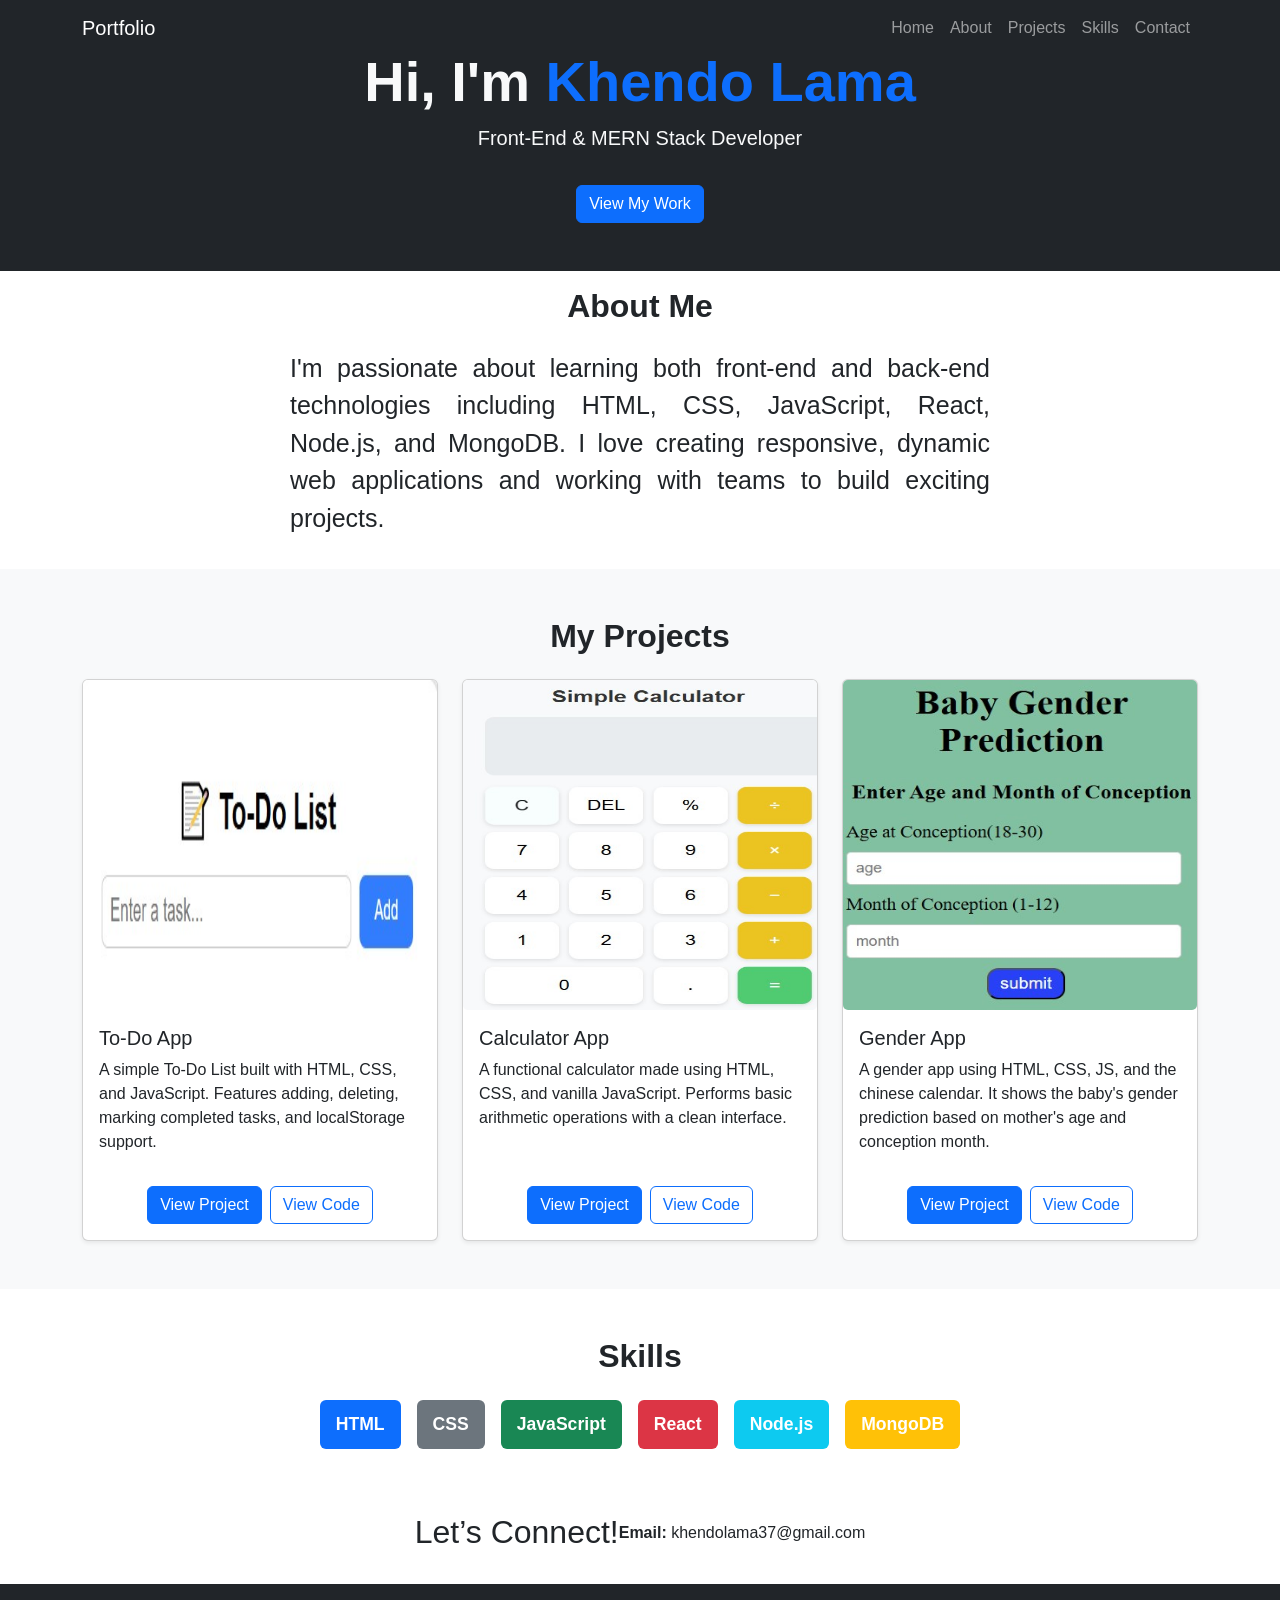
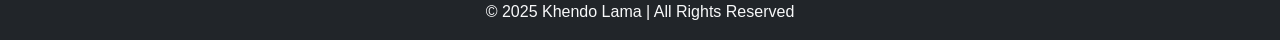
<file: index.html>
<!DOCTYPE html>
<html lang="en">
<head>
  <meta charset="UTF-8">
  <meta name="viewport" content="width=device-width, initial-scale=1.0">
  <title>Khendo Omo Lama | Portfolio</title>

  <link href="https://cdn.jsdelivr.net/npm/bootstrap@5.3.3/dist/css/bootstrap.min.css" rel="stylesheet">
  <link rel="stylesheet" href="style.css">
</head>
<body>
  <!-- NAVBAR -->
  <nav class="navbar navbar-expand-lg navbar-dark bg-dark fixed-top">
    <div class="container">
      <a class="navbar-brand" href="#home">Portfolio</a>
      <button class="navbar-toggler" type="button" data-bs-toggle="collapse" data-bs-target="#navbarNav">
        <span class="navbar-toggler-icon"></span>
      </button>
      <div class="collapse navbar-collapse" id="navbarNav">
        <ul class="navbar-nav ms-auto">
          <li class="nav-item"><a class="nav-link" href="#home">Home</a></li>
          <li class="nav-item"><a class="nav-link" href="#about">About</a></li>
          <li class="nav-item"><a class="nav-link" href="#projects">Projects</a></li>
          <li class="nav-item"><a class="nav-link" href="#skills">Skills</a></li>
          <li class="nav-item"><a class="nav-link" href="#contact">Contact</a></li>
        </ul>
      </div>
    </div>
  </nav>

  <!-- HOME SECTION -->
  <section id="home" class="py-5 text-center text-light bg-dark">
    <div class="container">
      <h1 class="display-4 fw-bold">Hi, I'm <span class="text-primary">Khendo Lama</span></h1>
      <p class="lead">Front-End & MERN Stack Developer</p>
      <a href="#projects" class="btn btn-primary mt-3">View My Work</a>
    </div>
  </section>

  <!-- ABOUT SECTION -->
  <section id="about" class="py-3">
    <div class="container text-center">
      <h2 class="fw-bold mb-4">About Me</h2>
      <p class="lead mx-auto" style="max-width: 700px;">
        I'm passionate about learning both front-end and back-end technologies including HTML, CSS, JavaScript, React, Node.js, and MongoDB. I love creating responsive, dynamic web applications and working with teams to build exciting projects.
      </p>
    </div>
  </section>

  <!-- PROJECTS SECTION -->
  <section id="projects" class="py-5 bg-light">
    <div class="container">
      <h2 class="text-center mb-4">My Projects</h2>
      <div class="row row-cols-1 row-cols-md-3 g-4">

        <!-- To-Do App -->
        <div class="col">
          <div class="card shadow-sm h-100 project-card">
            <img src="images/todo.jpg" class="card-img-top project-img" alt="To-Do App">
            <div class="card-body d-flex flex-column">
              <h5 class="card-title">To-Do App</h5>
              <p class="card-text flex-grow-1">
                A simple To-Do List built with HTML, CSS, and JavaScript. Features adding, deleting, marking completed tasks, and localStorage support.
              </p>

              <!-- BUTTONS HERE -->
              <div class="mt-auto text-center d-flex justify-content-center gap-2">
                <a href="https://khendolama.github.io/todo-app/" class="btn btn-primary mt-3" target="_blank">View Project</a>
                <a href="https://github.com/Khendolama/todo-app "class="btn btn-outline-primary mt-3" target="_blank">View Code</a>
              </div>
            </div>
          </div>
        </div>

        <!-- Calculator App -->
        <div class="col">
          <div class="card shadow-sm h-100 project-card">
            <img src="images/calculator.jpg" class="card-img-top project-img" alt="Calculator App">
            <div class="card-body d-flex flex-column">
              <h5 class="card-title">Calculator App</h5>
              <p class="card-text flex-grow-1">
                A functional calculator made using HTML, CSS, and vanilla JavaScript. Performs basic arithmetic operations with a clean interface.
              </p>

              <!-- BUTTONS HERE -->
              <div class="mt-auto text-center d-flex justify-content-center gap-2">
                <a href="https://khendolama.github.io/calculator-app/" class="btn btn-primary mt-3" target="_blank">View Project</a>
                <a href="https://github.com/Khendolama/calculator-app" class="btn btn-outline-primary mt-3" target="_blank">View Code</a>
              </div>
            </div>
          </div>
        </div>

        <!-- Gender App -->
        <div class="col">
          <div class="card shadow-sm h-100 project-card">
            <img src="images/babyGender.jpg" class="card-img-top project-img" alt="Gender App">
            <div class="card-body d-flex flex-column">
              <h5 class="card-title">Gender App</h5>
              <p class="card-text flex-grow-1">
                A gender app using HTML, CSS, JS, and the chinese calendar. It shows the baby's gender prediction based on mother's age and conception month.
              </p>

              <!-- BUTTONS HERE -->
              <div class="mt-auto text-center d-flex justify-content-center gap-2">
                <a href="https://khendolama.github.io/gender-app/" class="btn btn-primary mt-3" target="_blank">View Project</a>
                <a href="https://github.com/Khendolama/gender-prediction-app" class="btn btn-outline-primary mt-3" target="_blank">View Code</a>
              </div>
            </div>
          </div>
        </div>
      </div>
    </div>
  </section>

  <!-- SKILLS SECTION -->
  <section id="skills" class="py-5 text-center">
    <div class="container">
      <h2 class="fw-bold mb-4">Skills</h2>
      <div class="d-flex flex-wrap justify-content-center gap-3">
        <span class="badge bg-primary p-3">HTML</span>
        <span class="badge bg-secondary p-3">CSS</span>
        <span class="badge bg-success p-3">JavaScript</span>
        <span class="badge bg-danger p-3">React</span>
        <span class="badge bg-info p-3">Node.js</span>
        <span class="badge bg-warning p-3">MongoDB</span>
      </div>
    </div>
  </section>

  <!-- CONTACT SECTION -->
  <section id="contact" class="text-center p-3">
    <h2 class="mb-3">Let’s Connect!</h2>
    <p><strong>Email:</strong> khendolama37@gmail.com</p>
  </section>

  <!-- FOOTER SECTION -->
  <footer class="bg-dark text-light text-center py-3">
    <p class="mb-0">&copy; 2025 Khendo Lama | All Rights Reserved</p>
  </footer>

  <script src="https://cdn.jsdelivr.net/npm/bootstrap@5.3.3/dist/js/bootstrap.bundle.min.js"></script>
  <script src="script.js"></script>
</body>
</html>
</file>
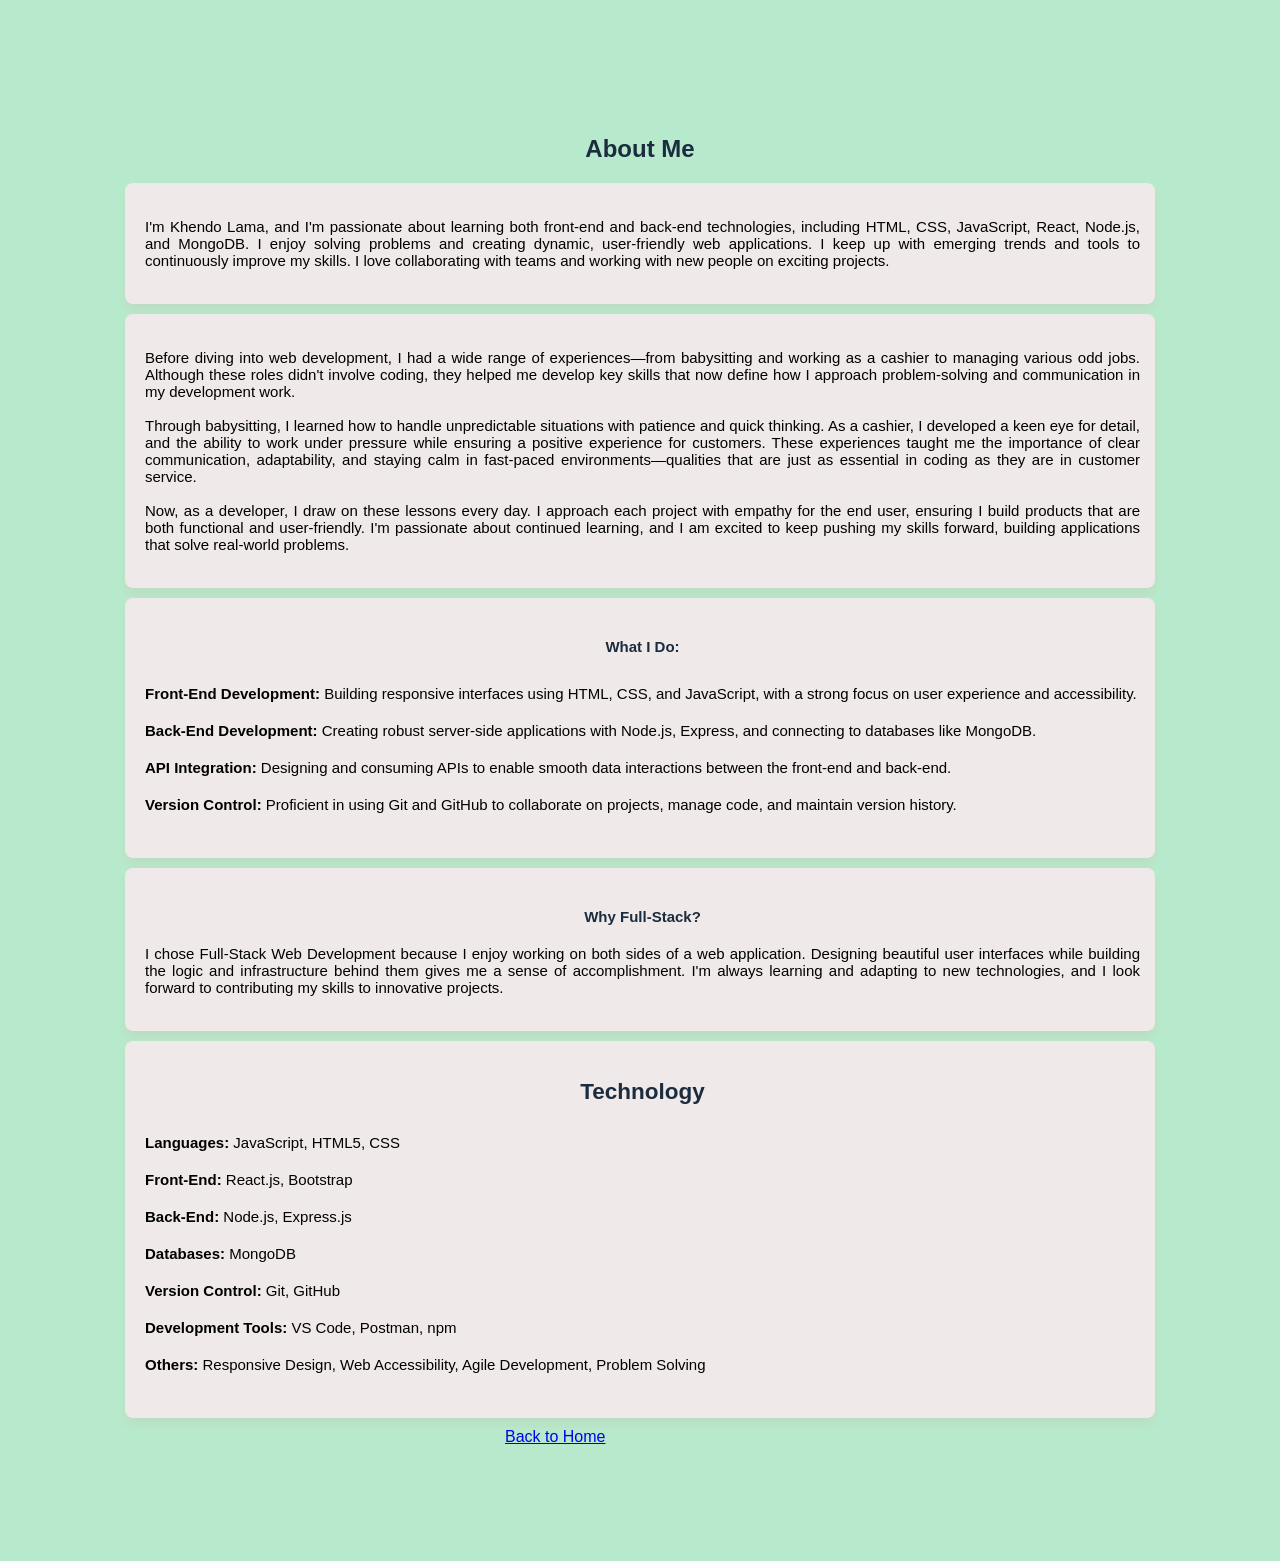
<file: about.html>
<!DOCTYPE html>
<html lang="en">
<head>
    <meta charset="UTF-8">
    <meta name="viewport" content="width=device-width, initial-scale=1.0">
    <title>About</title>
    <style>
        body {
            background-color: rgb(183, 234, 204);
            font-family: Arial, sans-serif;
            margin: 15px;
            padding: 100px;
        
        }
        h2, h4 {
            color: #1b2c3e;
            text-align: center;
        }
        section {
            font-size: 15px;
            margin: 10px;
            padding: 20px;
            padding-right: 15px;
            background-color: rgb(240, 233, 233);
            border-radius: 8px;
            box-shadow: 0 7px 8px rgba(237, 114, 114, 0.1);
            text-align: justify;
           
        }
        ul {
            list-style: none;
            padding-left: 0;
        }
        ul li {
            margin: 10px 0;
            text-align: left;
            display: inline-block;
            width: 100%;
        }
        a {
            margin-left: 390px;
        }
        a:hover {
            background-color: #d2dae2;
        }
    </style>
</head>
<body>
    <h2>About Me</h2>
    <section>
        <p>
            I'm Khendo Lama, and I'm passionate about learning both front-end and back-end technologies, including HTML, CSS, JavaScript, React, Node.js, and MongoDB. I enjoy solving problems and creating dynamic, user-friendly web applications. I keep up with emerging trends and tools to continuously improve my skills. I love collaborating with teams and working with new people on exciting projects.
        </p>
    </section>
    <section>
         <p>
            Before diving into web development, I had a wide range of experiences—from babysitting and working as a cashier to managing various odd jobs. Although these roles didn't involve coding, they helped me develop key skills that now define how I approach problem-solving and communication in my development work.
            <br><br>
            Through babysitting, I learned how to handle unpredictable situations with patience and quick thinking. As a cashier, I developed a keen eye for detail, and the ability to work under pressure while ensuring a positive experience for customers. These experiences taught me the importance of clear communication, adaptability, and staying calm in fast-paced environments—qualities that are just as essential in coding as they are in customer service.
            <br><br>
            Now, as a developer, I draw on these lessons every day. I approach each project with empathy for the end user, ensuring I build products that are both functional and user-friendly. I'm passionate about continued learning, and I am excited to keep pushing my skills forward, building applications that solve real-world problems.
        </p>
    </section>

    <section>
        <h4>What I Do:</h4>
        <ul>
            <li><strong>Front-End Development:</strong> Building responsive interfaces using HTML, CSS, and JavaScript, with a strong focus on user experience and accessibility.</li>
            <li><strong>Back-End Development:</strong> Creating robust server-side applications with Node.js, Express, and connecting to databases like MongoDB.</li>
            <li><strong>API Integration:</strong> Designing and consuming APIs to enable smooth data interactions between the front-end and back-end.</li>
            <li><strong>Version Control:</strong> Proficient in using Git and GitHub to collaborate on projects, manage code, and maintain version history.</li>
        </ul>
    </section>

    <section>
        <h4>Why Full-Stack?</h4>
        <p>
            I chose Full-Stack Web Development because I enjoy working on both sides of a web application. Designing beautiful user interfaces while building the logic and infrastructure behind them gives me a sense of accomplishment. I'm always learning and adapting to new technologies, and I look forward to contributing my skills to innovative projects.
        </p>
    </section>

    <section>
        <h2>Technology</h2>
        <ul>
            <li><strong>Languages:</strong> JavaScript, HTML5, CSS</li>
            <li><strong>Front-End:</strong> React.js, Bootstrap</li>
            <li><strong>Back-End:</strong> Node.js, Express.js</li>
            <li><strong>Databases:</strong> MongoDB</li>
            <li><strong>Version Control:</strong> Git, GitHub</li>
            <li><strong>Development Tools:</strong> VS Code, Postman, npm</li>
            <li><strong>Others:</strong> Responsive Design, Web Accessibility, Agile Development, Problem Solving</li>
        </ul>
    </section>
    <a href="index.html">Back to Home</a>
</body>
</html>
</file>
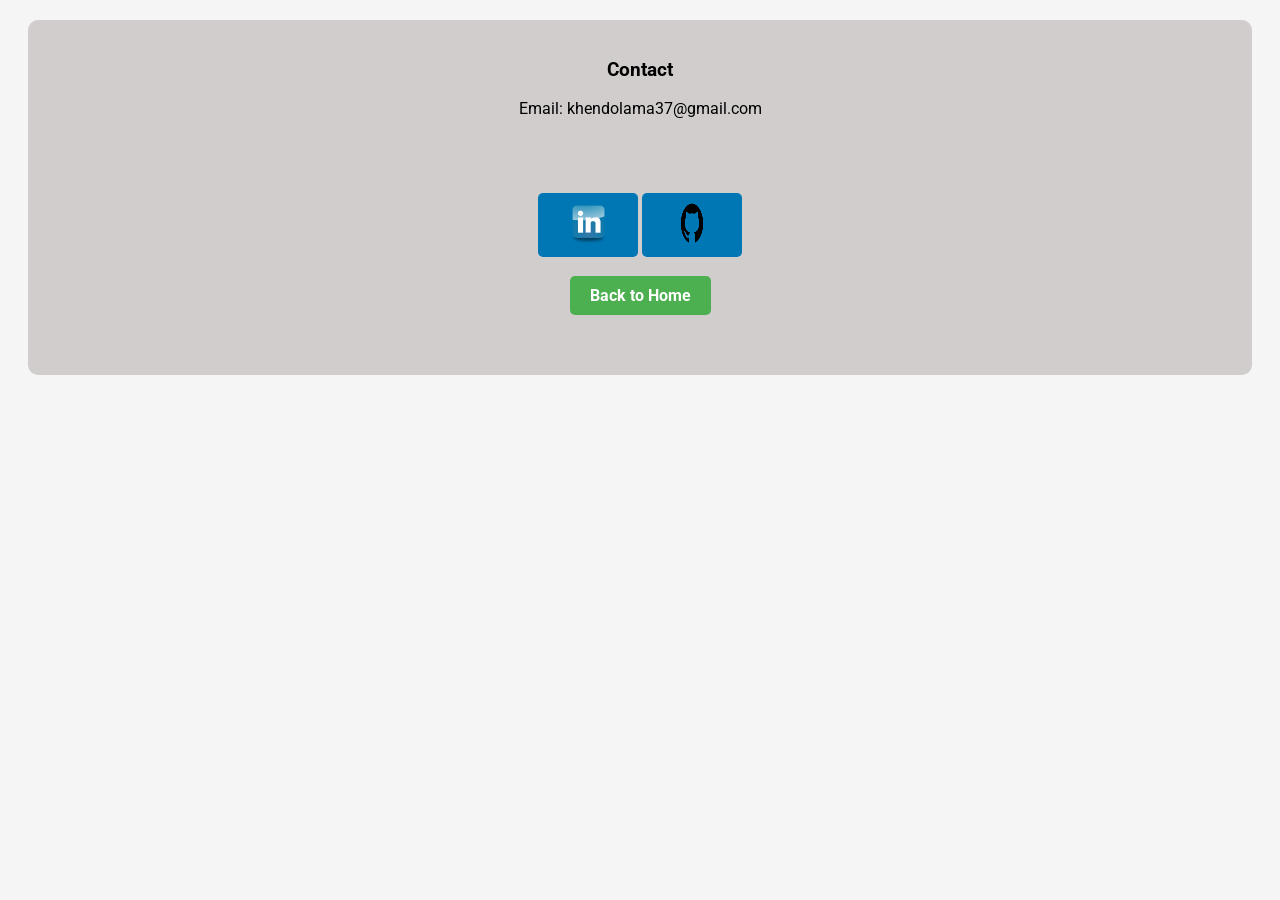
<file: contact.html>
<!DOCTYPE html>
<html lang="en">
<head>
    <meta charset="UTF-8">
    <meta name="viewport" content="width=device-width, initial-scale=1.0">
    <title>Contact</title>
    <link href="https://fonts.googleapis.com/css2?family=Roboto:wght@400;700&display=swap" rel="stylesheet">
    <style>
        body {
            background-color: whitesmoke;
            font-family: 'Roboto', sans-serif;
        }
        div {
            background-color: #d2cdcd;
            text-align: center;
            padding: 20px;
            margin: 20px;
            border-radius: 10px;
        }
        a {
            color: #0077b5;
            text-decoration: none;
            font-weight: bold;
        }
        a:hover {
            color: #005f8a;
        }
        .sidebar img {
            width: 40px;
            height: 40px;
            margin: 0 10px;
            transition: transform 0.3s ease;
        }
        .social-icons a:hover img {
            transform: scale(1.2);
        }
        .sidebar a {
            display: inline-block;
            padding: 10px 20px;
            background-color: #0077b5;
            color: white;
            border-radius: 5px;
            transition: background-color 0.3s ease;
        }
        .sidebar a:hover {
            background-color: #005f8a;
        }
        @media (max-width: 600px) {
            .sidebar img {
                width: 30px;
                height: 30px;
            }
        }
        .sidebar a.back-home {
            display: inline-block;
            padding: 10px 20px;
            background-color: #4CAF50;
            color: white;
            border-radius: 5px;
            font-weight: bold;
        }
        .sidebar a.back-home:hover {
            background-color: #45a049;
        }
    </style>
</head>
<body>
    <div>
        <h3>Contact</h3>
        <p>Email: khendolama37@gmail.com</p>
        <br>
        <div class="sidebar">
            <a href="https://www.linkedin.com/in/khendo-lama-884a002aa/" title="Visit my LinkedIn">
               <img src="images/linkdin.png" alt="LinkedIn Icon"/>
            </a>
            <a href="https://github.com/Khendolama" title="Visit my GitHub">
               <img src="images/GitHub.png" alt="GitHub Icon"/>
            </a>
            <br><br>
            <a href="index.html" class="back-home">Back to Home</a>
        </div>
    </div>
</body>
</html>
</file>
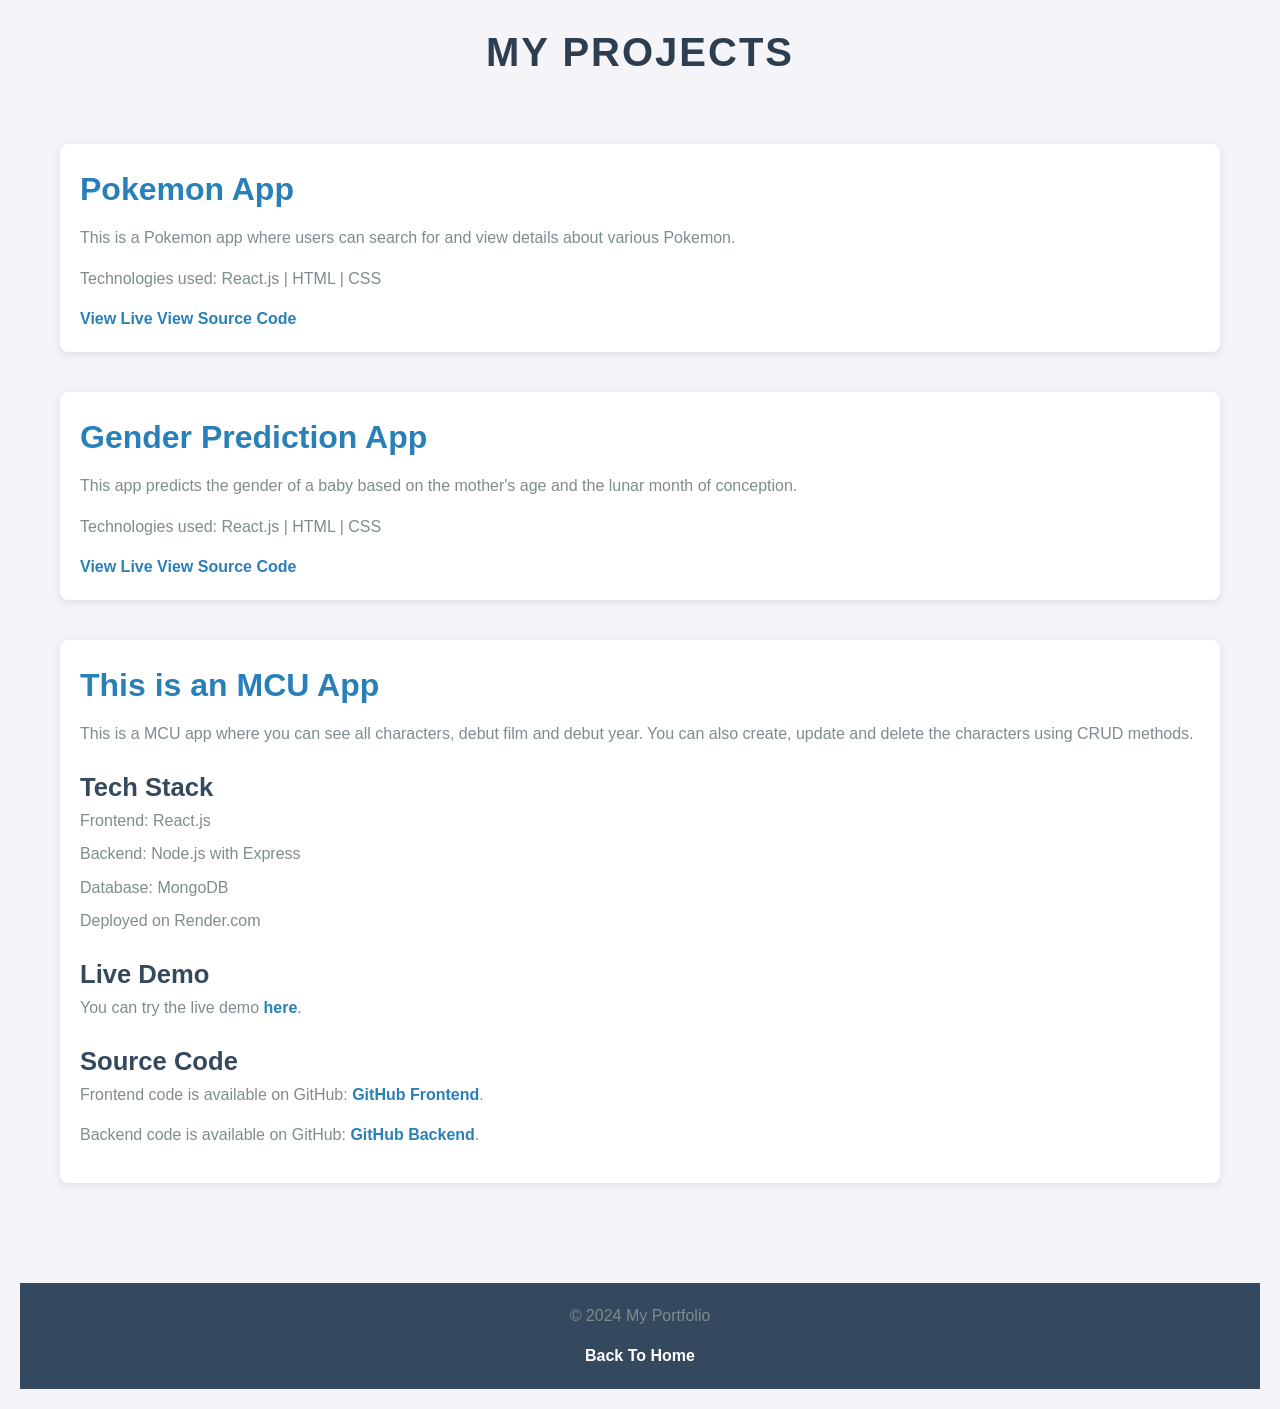
<file: projects.html>
<!DOCTYPE html>
<html lang="en">
<head>
    <meta charset="UTF-8">
    <meta name="viewport" content="width=device-width, initial-scale=1.0">
    <title>Projects</title>
    <link rel="stylesheet" href="css/projects.css">
</head>
<body>
    <header>
        <h1>My Projects</h1>
    </header>

    <main>
        <section id="project-1">
            <h2>Pokemon App</h2>
            <p>This is a Pokemon app where users can search for and view details about various Pokemon.</p>
            <p>Technologies used: React.js | HTML | CSS</p>

            <a href="https://khendolama.github.io/Search-Pokemon/" target="_blank" rel="noopener noreferrer">View Live</a>
            <a href="https://github.com/Khendolama/Search-Pokemon/tree/main" target="_blank" rel="noopener noreferrer">View Source Code</a>
        </section>

        <section id="project-2">
            <h2>Gender Prediction App</h2>
            <p>This app predicts the gender of a baby based on the mother's age and the lunar month of conception.</p>
            <p>Technologies used: React.js | HTML | CSS</p>

            <a href="https://khendolama.github.io/gender-prediction-app/" target="_blank" rel="noopener noreferrer">View Live</a>
            <a href="https://github.com/Khendolama/gender-prediction-app" target="_blank" rel="noopener noreferrer">View Source Code</a>
        </section>

        <section id="project-3">
            <h2>This is an MCU App</h2>
            <p>This is a MCU app where you can see all characters, debut film and debut year. You can also create, update and delete the characters using CRUD methods.</p>

            <h3>Tech Stack</h3>
            <ul>
                <li>Frontend: React.js</li>
                <li>Backend: Node.js with Express</li>
                <li>Database: MongoDB</li>
                <li>Deployed on Render.com</li>
            </ul>

            <h3>Live Demo</h3>
            <p>You can try the live demo <a href="https://your-frontend-app.onrender.com" target="_blank" rel="noopener noreferrer">here</a>.</p>

            <h3>Source Code</h3>
            <p>Frontend code is available on GitHub: <a href="https://github.com/Khendolama/MCU-frontend" target="_blank" rel="noopener noreferrer">GitHub Frontend</a>.</p>
            <p>Backend code is available on GitHub: <a href="https://github.com/Khendolama/MCU-backend" target="_blank" rel="noopener noreferrer">GitHub Backend</a>.</p>
        </section>
    </main>

    <footer>
        <p>&copy; 2024 My Portfolio</p>
        <a href="index.html">Back To Home</a>
    </footer>
</body>
</html>
</file>
<file: style.css>
html {
  scroll-padding-top: 90px; /* Ensures headings never hide under navbar */
}

body {
  font-family: 'Poppins', sans-serif;
}

section {
  display: block;
  padding-top: 30px; 
}

#about p {
  text-align: justify;
  font-size: 25px;
}

#projects h2 {
  font-weight: 700;
}

#home {
  min-height: auto;   
  padding-top: 80px;  
  padding-bottom: 40px;
}

.navbar {
  transition: background-color 0.3s ease;
}

.navbar.scrolled {
  background-color: #000 !important;
}

.card {
  transition: transform 0.3s ease, box-shadow 0.3s ease;
}

.card:hover {
  transform: translateY(-5px);
  box-shadow: 0 8px 16px rgba(0, 0, 0, 0.15);
}

.btn-primary {
  transition: all 0.3s ease;
}

.btn-primary:hover {
  transform: scale(1.05);
}

.badge {
  font-size: 1.1rem;
}

textarea {
  resize: none;
}

#contact {
  display: flex;
  justify-content: center;
  align-items: center;
}

.contact-box {
  display: inline-block;
  background: #ffffff;
  padding: 20px 30px;
  border-radius: 8px;
  width: 420px;
}

.project-img {
  width: 100%;
  height: 330px;     
  /* object-fit: contain;  */
  display: block;
  border-radius: 5px;
}

.project-card {
  transition: transform 0.3s ease, box-shadow 0.3s ease;
}

.project-card:hover {
  transform: translateY(-5px);
  box-shadow: 0 8px 20px rgba(0,0,0,0.2);
}

footer {
  display: block !important;
}
</file>
<file: css/projects.css>
/* Reset default margin and padding */
* {
    margin: 0;
    padding: 0;
    box-sizing: border-box;
}

/* Body and Page Layout */
body {
    font-family: 'Arial', sans-serif;
    background-color: #f4f4f9;
    color: #333;
    line-height: 1.6;
    padding: 20px;
}

/* Header */
header {
    text-align: center;
    margin-bottom: 40px;
}

h1 {
    color: #2c3e50;
    font-size: 2.5rem;
    text-transform: uppercase;
    letter-spacing: 2px;
    margin-bottom: 20px;
}

/* Main Content */
main {
    max-width: 1200px;
    margin: 0 auto;
    padding: 20px;
}

/* Section and Project Styling */
section {
    margin-bottom: 40px;
}

h2 {
    color: #2980b9;
    font-size: 2rem;
    margin-bottom: 10px;
}

h3 {
    color: #34495e;
    font-size: 1.6rem;
    margin-top: 20px;
}

/* Paragraph and Lists */
p {
    color: #7f8c8d;
    font-size: 1rem;
    margin-bottom: 15px;
}

ul {
    list-style-type: none;
    padding-left: 0;
    margin-bottom: 20px;
}

ul li {
    color: #7f8c8d;
    font-size: 1rem;
    margin-bottom: 8px;
}

/* Links */
a {
    text-decoration: none;
    color: #2980b9;
    font-weight: bold;
    transition: color 0.3s ease, background-color 0.3s ease;
}

a:hover {
    color: #fff;
    background-color: #2980b9;
    padding: 8px 15px;
    border-radius: 5px;
}

/* Project Container */
section#project-1, section#project-2, section#project-3 {
    background-color: #fff;
    padding: 20px;
    border-radius: 8px;
    box-shadow: 0 2px 10px rgba(0, 0, 0, 0.1);
}

section#project-1:hover, section#project-2:hover, section#project-3:hover {
    box-shadow: 0 4px 20px rgba(0, 0, 0, 0.2);
}

/* Image Styling */
img {
    max-width: 100%;
    height: auto;
    border-radius: 8px;
    margin-top: 20px;
}

/* Footer Styling */
footer {
    background-color: #34495e;
    color: #fff;
    padding: 20px 0;
    text-align: center;
    margin-top: 40px;
}

footer a {
    color: #fff;
    font-size: 1rem;
    text-decoration: none;
    font-weight: bold;
    transition: color 0.3s ease;
}

footer a:hover {
    color: #f39c12;
}

/* Responsive Design */
@media (max-width: 768px) {
    h1 {
        font-size: 2rem;
    }

    h2 {
        font-size: 1.6rem;
    }

    h3 {
        font-size: 1.4rem;
    }

    p, ul li {
        font-size: 0.9rem;
    }

    img {
        width: 100%;
    }

    footer a {
        font-size: 0.9rem;
    }
}

@media (max-width: 480px) {
    h1 {
        font-size: 1.6rem;
    }

    h2 {
        font-size: 1.4rem;
    }

    h3 {
        font-size: 1.2rem;
    }

    p, ul li {
        font-size: 0.9rem;
    }

    footer a {
        font-size: 0.8rem;
    }
}
</file>
